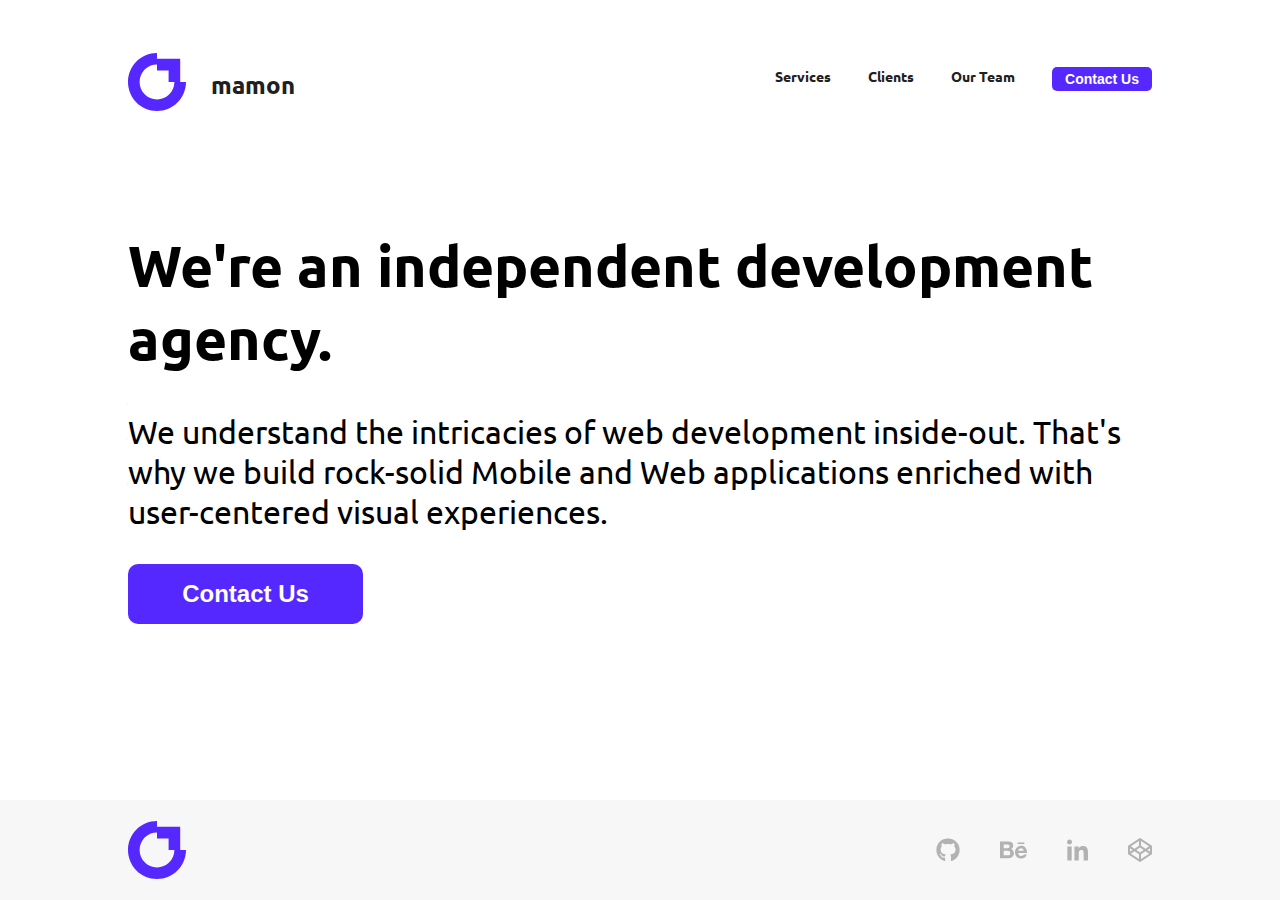
<file: index.html>
<!DOCTYPE html>
<html lang="en">
  <head>
    <meta charset="UTF-8" />
    <meta http-equiv="X-UA-Compatible" content="IE=edge" />
    <meta name="viewport" content="width=device-width, initial-scale=1.0" />
    <title>Document</title>
    <link rel="stylesheet" href="./style.css" type="text/css" />
    <link rel="preconnect" href="https://fonts.googleapis.com" />
    <link rel="preconnect" href="https://fonts.gstatic.com" crossorigin />
    <link
      href="https://fonts.googleapis.com/css2?family=Ubuntu:wght@400;700&display=swap"
      rel="stylesheet"
    />
  </head>

  <body>
    <header class="header-container">
      <div class="logo-container">
        <img src="./mamon-logo.svg" alt="mamonlogo" />
        <h1 class="title">mamon</h1>
      </div>
      <nav class="nav-container">
        <ul class="list-container">
          <li><a>Services</a></li>
          <li><a>Clients</a></li>
          <li><a>Our Team</a></li>
          <li><button class="nav-button">Contact Us</button></li>
        </ul>
      </nav>
    </header>

    <div class="content-container">
      <h1>We're an independent development agency.</h1>
      <p class="text-container">
        We understand the intricacies of web development inside-out. That's why
        we build rock-solid Mobile and Web applications enriched with
        user-centered visual experiences.
      </p>
      <button class="content-button">Contact Us</button>
    </div>

    <footer class="footer-container">
      <img src="./mamon-logo.svg" alt="mamon-logo" />
      <div class="socialmedia-container">
        <img src="/img_footer/01.svg" alt="mamon-logo" />
        <img src="./img_footer/02.svg" alt="mamon-logo" />
        <img src="./img_footer/03.svg" alt="mamon-logo" />
        <img src="./img_footer/04.svg" alt="mamon-logo" />
      </div>
    </footer>
  </body>
</html>
</file>
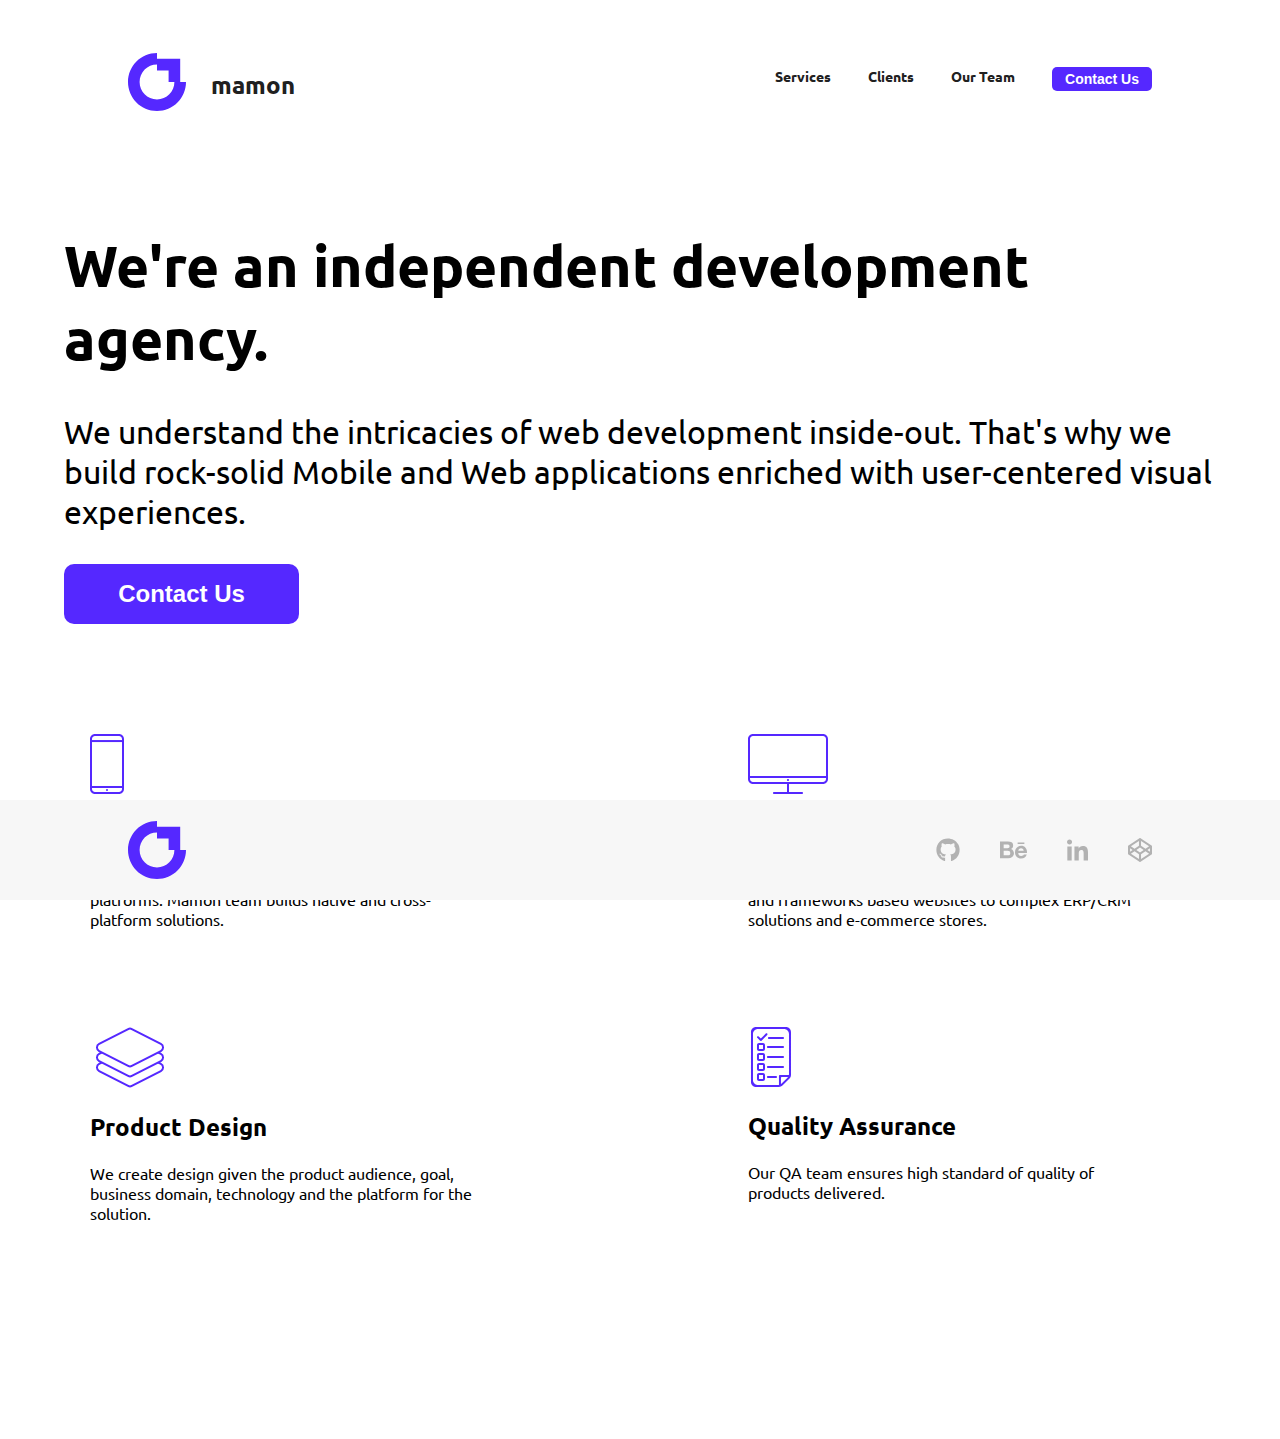
<file: Projekt1/index.html>
<!DOCTYPE html>
<html lang="en">
  <head>
    <meta charset="UTF-8" />
    <meta http-equiv="X-UA-Compatible" content="IE=edge" />
    <meta name="viewport" content="width=device-width, initial-scale=1.0" />
    <title>Document</title>
    <link rel="stylesheet" href="./style.css" type="text/css" />
    <link rel="preconnect" href="https://fonts.googleapis.com" />
    <link rel="preconnect" href="https://fonts.gstatic.com" crossorigin />
    <link
      href="https://fonts.googleapis.com/css2?family=Ubuntu:wght@400;700&display=swap"
      rel="stylesheet"
    />
  </head>

  <body>
    <header class="header-container">
      <div class="logo-container">
        <img src="./mamon-logo.svg" alt="mamonlogo" />
        <h1 class="title">mamon</h1>
      </div>
      <nav class="nav-container">
        <ul class="list-container">
          <li><a>Services</a></li>
          <li><a>Clients</a></li>
          <li><a>Our Team</a></li>
          <li><button class="nav-button">Contact Us</button></li>
        </ul>
      </nav>
    </header>

    <section class="section-container">
      <h1>We're an independent development agency.</h1>
      <p class="text-container">
        We understand the intricacies of web development inside-out. That's why
        we build rock-solid Mobile and Web applications enriched with
        user-centered visual experiences.
      </p>
      <button class="content-button">Contact Us</button>
    </section>

    <div class="service-container">
      <div class="single-service-container">
        <img src="./img-service/01.svg" alt="smart" />
        <h2>Mobile Development</h2>
        <p>
          We develop mobile apps for all contemporary mobile platforms. Mamon
          team builds native and cross-platform solutions.
        </p>
      </div>
      <div class="single-service-container">
        <img src="./img-service/02.svg" alt="monitor" />
        <h2>Web Development</h2>
        <p>
          Mamon offers full range of services from various CMS and frameworks
          based websites to complex ERP/CRM solutions and e-commerce stores.
        </p>
      </div>
      <div class="single-service-container">
        <img src="./img-service/03.svg" alt="product" />
        <h2>Product Design</h2>
        <p>
          We create design given the product audience, goal, business domain,
          technology and the platform for the solution.
        </p>
      </div>
      <div class="single-service-container">
        <img src="./img-service/04.svg" alt="test" />
        <h2>Quality Assurance</h2>
        <p>
          Our QA team ensures high standard of quality of products delivered.
        </p>
      </div>
    </div>

    <footer class="footer-container">
      <img src="./mamon-logo.svg" alt="mamon-logo" />
      <div class="socialmedia-container">
        <img src="./img_footer/01.svg" alt="mamon-logo" />
        <img src="./img_footer/02.svg" alt="mamon-logo" />
        <img src="./img_footer/03.svg" alt="mamon-logo" />
        <img src="./img_footer/04.svg" alt="mamon-logo" />
      </div>
    </footer>
  </body>
</html>
</file>
<file: style.css>
body {
  font-family: Ubuntu;
  box-sizing: border-box;
  padding: 0;
  margin: 0;
}

.header-container {
  display: flex;
  justify-content: space-between;
  width: 80%;
  height: 58px;
  margin: 53px 10% 117px 10%;
  max-width: 1181px;
}

.logo-container {
  display: flex;
  gap: 25px;
}

.list-container {
  display: flex;
  list-style: none;
  gap: 37px;
  font-style: normal;
  font-weight: 700;
  font-size: 14px;
  color: #202020;
}

.title {
  font-style: normal;
  font-weight: 700;
  font-size: 24px;
  color: #202020;
}

.nav-button {
  border: none;
  width: 100px;
  height: 24px;
  background: #5528ff;
  border-radius: 5px;
  font-style: normal;
  font-weight: 700;
  font-size: 14px;
  color: #ffffff;
}
/* Content */

.content-container {
  width: 80%;
  height: 427px;
  margin: auto 10% auto 10%;
  top: 228px;
  left: 396px;
}
.content-button {
  border: none;
  width: 235px;
  height: 60px;
  background: #5528ff;
  border-radius: 10px;
  font-style: normal;
  font-weight: 700;
  font-size: 24px;
  color: #ffffff;
}
h1 {
  font-size: 57px;
  align-items: center;
}
.text-container {
  font-size: 32px;
}

/* footer*/
.footer-container {
  position: fixed;
  bottom: 0;
  left: 0;
  height: 100px;
  display: flex;
  justify-content: space-between;
  align-items: center;
  padding: 0 10% 0 10%;
  background-color: #f7f7f7;
  width: 80%;
  max-width: 1181px;
}
.socialmedia-container {
  display: flex;
  gap: 40px;
}
</file>
<file: Projekt1/style.css>
body {
  font-family: Ubuntu;
  box-sizing: border-box;
  padding: 0;
  margin: 0;
}

.header-container {
  display: flex;
  justify-content: space-between;
  width: 80%;
  height: 58px;
  margin: 53px 10% 117px 10%;
  max-width: 1181px;
}

.logo-container {
  display: flex;
  gap: 25px;
}

.list-container {
  display: flex;
  list-style: none;
  gap: 37px;
  font-style: normal;
  font-weight: 700;
  font-size: 14px;
  color: #202020;
}

.title {
  font-style: normal;
  font-weight: 700;
  font-size: 24px;
  color: #202020;
}

.nav-button {
  border: none;
  width: 100px;
  height: 24px;
  background: #5528ff;
  border-radius: 5px;
  font-style: normal;
  font-weight: 700;
  font-size: 14px;
  color: #ffffff;
}
/* Content */

.section-container {
  margin: 0 5% 110px 5%;
}
h1 {
  font-size: 57px;
  align-items: center;
}
.text-container {
  font-size: 32px;
}
.content-button {
  border: none;
  width: 235px;
  height: 60px;
  background: #5528ff;
  border-radius: 10px;
  font-style: normal;
  font-weight: 700;
  font-size: 24px;
  color: #ffffff;
}

/* footer*/
.footer-container {
  position: fixed;
  bottom: 0;
  left: 0;
  height: 100px;
  display: flex;
  justify-content: space-between;
  align-items: center;
  padding: 0 10% 0 10%;
  background-color: #f7f7f7;
  width: 80%;
  max-width: 1181px;
}
.socialmedia-container {
  display: flex;
  gap: 40px;
  align-items: center;
}

.service-container {
  margin: 0 7% 200px 7%;
  display: flex;
  flex-wrap: wrap;
  gap: 82px 258px;
}

.single-service-container {
  max-width: 400px;
}
</file>
